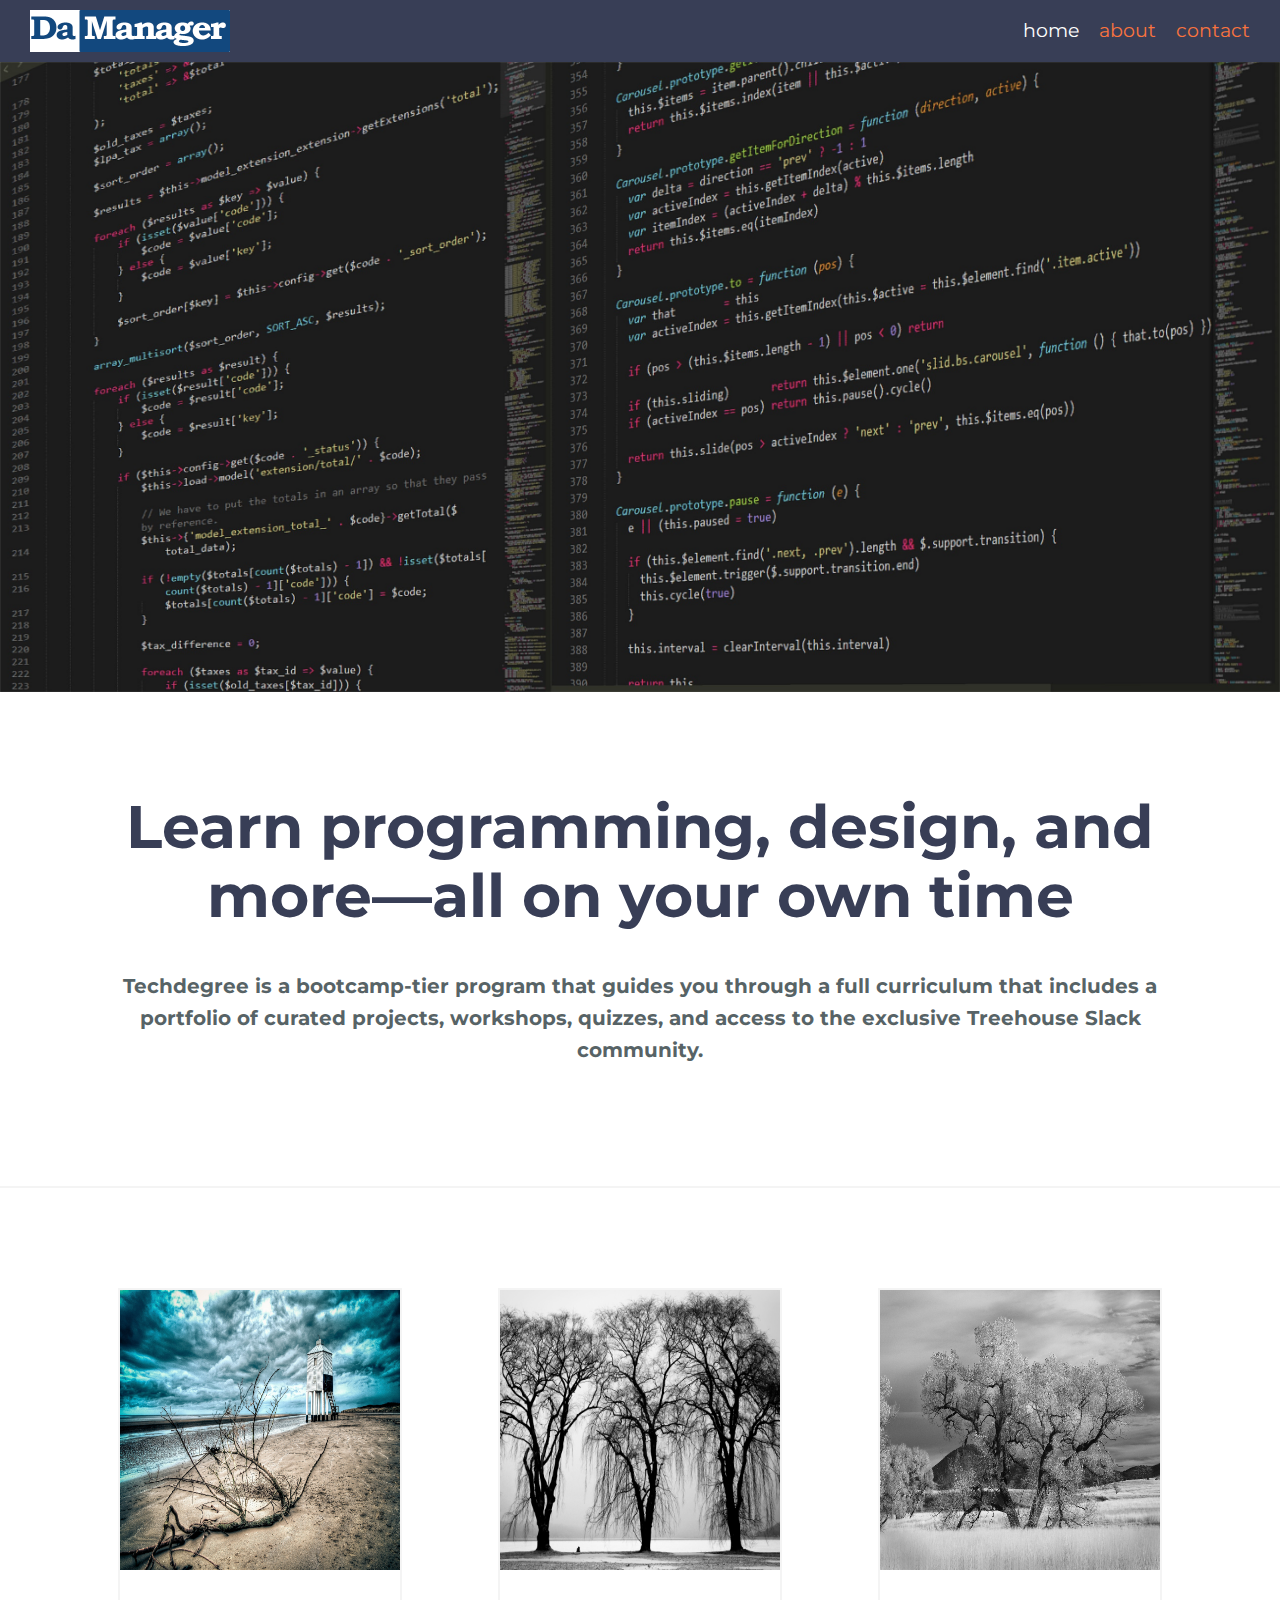
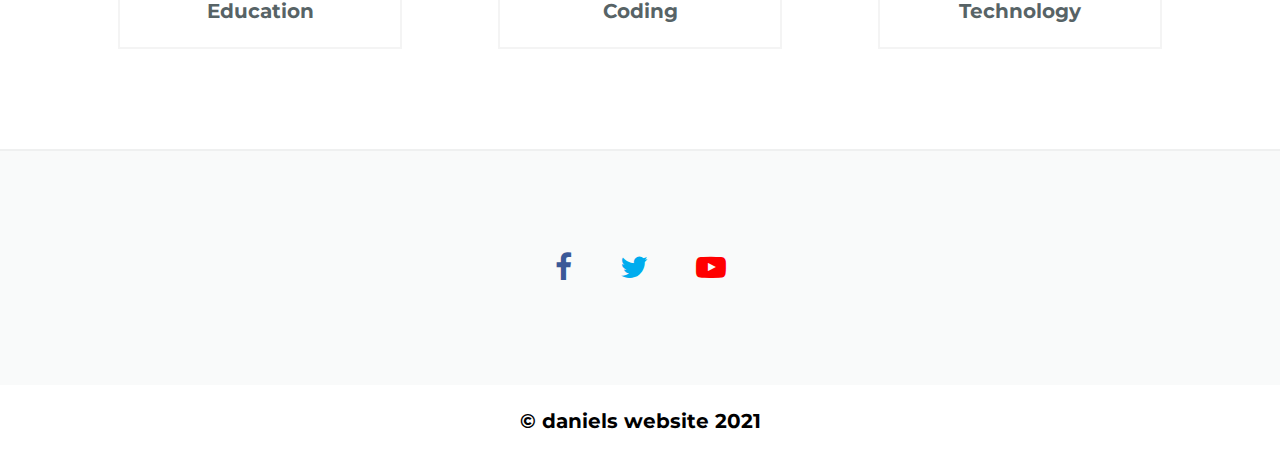
<file: index.html>
<!DOCTYPE html>
<html lang="en">

<head>
    <meta charset="UTF-8">
    <meta name="viewport" content="width=device-width, initial-scale=1.0">
    <title>My Sixth website</title>
    <link rel="icon" href="android-chrome-192x192.png" type="image/png">
    <link rel="preconnect" href="https://fonts.gstatic.com">
    <link href="https://fonts.googleapis.com/css2?family=Montserrat:wght@300&display=swap" rel="stylesheet">
    <!-- <link rel="stylesheet" href="font-awesome.min.css"> -->
    <link rel="stylesheet" href="https://stackpath.bootstrapcdn.com/font-awesome/4.7.0/css/font-awesome.min.css">
    <link rel="stylesheet" href="normalize.css">
    <link rel="stylesheet" href="style.css">
</head>

<body>
    <nav>
        <img class="Da-manager-logo" src="DA-MANAGER.png" alt="My Logo">
        <ul>
            <li><a class="current" href="index.html">home</a></li>
            <li><a href="about.html">about</a></li>
            <li><a href="contact.html">contact</a></li>
        </ul>
    </nav>

    <section class="section-1">
        <img class="section-1-img" src="ai-artificial-intelligence-codes-247791.jpg" alt="">
    </section>

    <section class="section-2">
        <h1>Learn programming, design, and more—all on your own time</h1>
        <p>Techdegree is a bootcamp-tier program that guides you through a full curriculum that includes a portfolio of
            curated projects, workshops, quizzes, and access to the exclusive Treehouse Slack community.</p>
    </section>

    <section class="section-3">
        <div>
            <img src="beach-blue-clouds-462085.jpg" alt="">
            <p>Education</p>
        </div>
        <div>
            <img src="black-and-white-branches-three-249.jpg" alt="">
            <p>Coding</p>
        </div>
        <div>
            <img src="black-and-white-grass-landscape-153965.jpg" alt="">
            <p>Technology</p>
        </div>
    </section>

    <section class="section-4">
        <i style="color: #3b5998;" class="fa fa-facebook"></i>
        <i style="color: #00acee" class="fa fa-twitter"></i>
        <i style="color: #ff0000;" class="fa fa-youtube-play"></i>
    </section>

    <footer>
        <p>
            &copy; daniels website 2021
        </p>

    </footer>

</body>

</html>
</file>
<file: style.css>
body {
    font-family: 'Montserrat', sans-serif;
}

a {
   text-decoration: none; 
}

ul{
    margin: 0;
    display: flex;
}

ul li {
    list-style: none;
}
p{
    line-height: 1.6;
}

.Da-manager-logo{
    width: 200px;
    height: 42px;
    background-color: #fff;
}

nav{
    background-color: #383e56;
    display: flex;
    justify-content: space-between;
    align-items: center;
    padding: 10px 30px;
}

nav li a{
    color: #fb743e;
    font-size: 19px;
    padding-left: 20px;
}

a.current{
    color: #fff;
}

nav li a:hover{
    color: #fff;
}

/* section-1 styling */
.section-1 {
    height: 70vh;
}

.section-1-img {
    height: 70vh;
    width: 100%;
}

/* section 2 styling */
.section-2{
    background-color: #fff;
    padding: 100px;
    text-align: center;

}
.section-2 h1{
    margin-top: 0;
    color: #383e56;
    font-size: 60px;
}

.section-2 p{
    color: #576366;
    font-size: 20px;
    font-weight: bolder;
}

/* section 3 styling */
.section-3{
    background-color: #fff;
    display: flex;
    justify-content: space-around;
    padding: 100px 70px;
    border-top: 2px solid rgba(199, 199, 199, 0.2);
}

.section-3 img{
    height: 280px;
    width: 280px;
    
}

.section-3 p{
    text-align: center;
    color: #576366;
    font-size: 20px;
    font-weight: bolder;
}

.section-3 div{
    border: 2px solid rgba(199, 199, 199, 0.2);
}

/* section 4 sytling */
.section-4{
    text-align: center;
    background-color: #f9fafa;
    padding: 100px;
    font-size: 30px;
    border-top: 2px solid rgba(199, 199, 199, 0.2);

}

.section-4 i{
    padding: 0 20px;
}
footer{
    text-align: center;
    font-size: 20px;
    font-weight: bolder;
}

@media(max-width: 1000px){

    .section-3{
        flex-wrap: wrap;
    }
    .section-3 div{
        margin: 30px 0;
    }

}

@media(max-width: 837px){
    .section-2 {
        padding: 100px 50px;
    }
    .section-2 h1{
        font-size: 50px;
    } 
    .section-2 p{
        text-align: left;
    }
    
}

@media(max-width: 690px){
    nav{
        flex-direction: column;
    }
    nav ul{
        padding: 30px 0 0;
    }
    nav ul a{
        padding: 0 25px;
    }
    .section-1 {
        height: 50vh;
    }
    
    .section-1-img {
        height: 50vh;
        width: 100%;
    }
    .section-2 h1{
        font-size: 35px;
        text-align: left;
    }
    .section-4 {
        padding: 100px 20px;
    }
    

}
</file>
